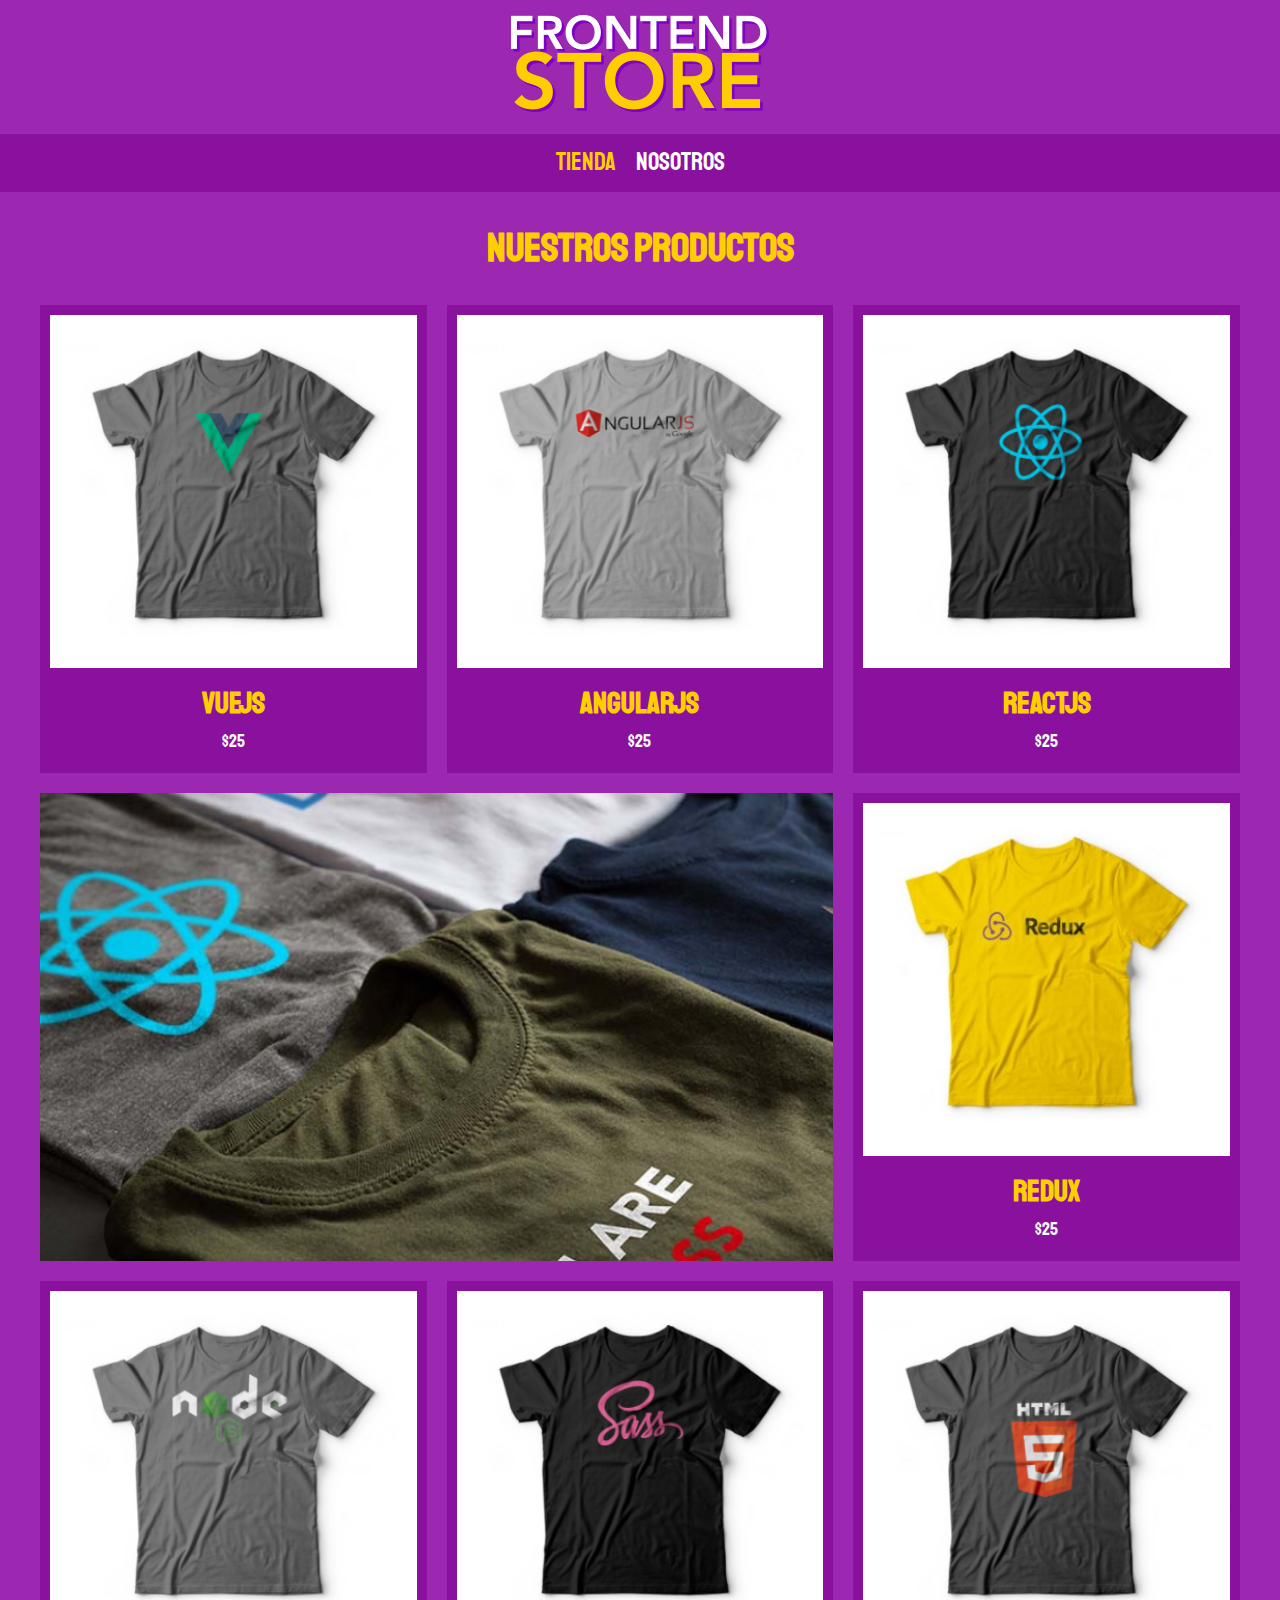
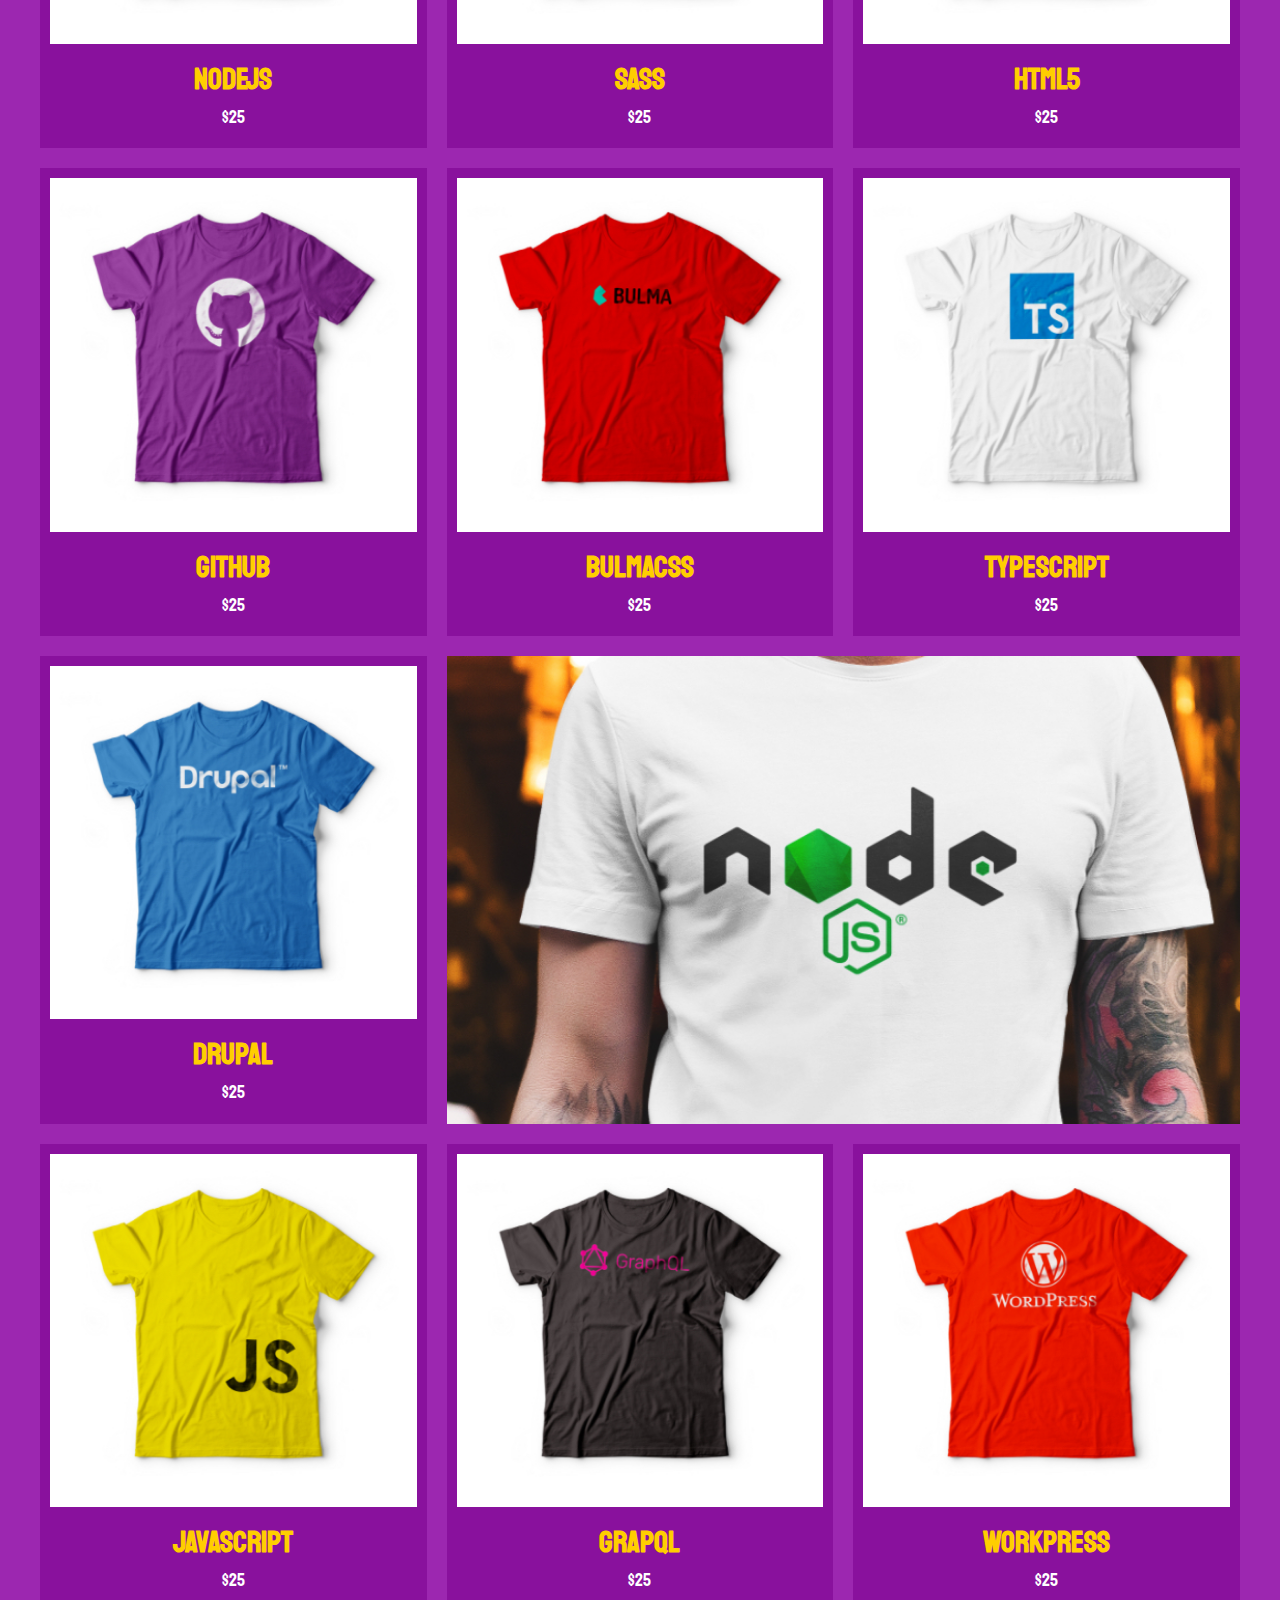
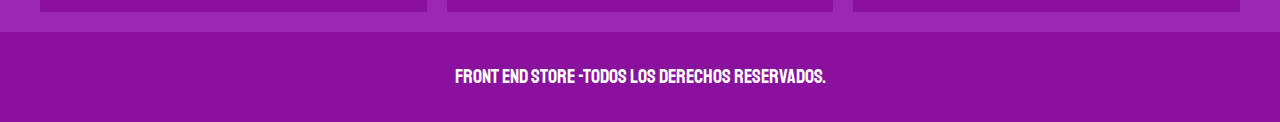
<file: Index.html>
<!DOCTYPE html>
<html lang="es">
<head>
    <meta charset="UTF-8">
    <meta name="viewport" content="width=device-width, initial-scale=1.0">
    <link rel="preconnect" href="https://fonts.googleapis.com">
    <link rel="preconnect" href="https://fonts.gstatic.com" crossorigin>
    <link href="https://fonts.googleapis.com/css2?family=Staatliches&display=swap" rel="stylesheet">
    <link rel="stylesheet" href="css/normalize.css">
    <link rel="stylesheet" href="css/style.css">
    <title>FrontEnd</title>
</head>
<body>
    <header class="header">
        <div class="header__logo">
            <a href="Index.html"><img src="img/logo.png" alt="logo"></a>
            </div>
    </header>
        <nav class="nav">
            <a href="Index.html" class="nav__link nav__link--activo">Tienda</a>
            <a href="nosotros.html" class="nav__link">Nosotros</a>
        </nav>
    <main class="contenedor">
        <h1>Nuestros Productos</h1>
        <div class="grid">
            <div class="producto">
                <a href="producto.html">
                <img class="producto__imagen" src="img/1.jpg" alt="camiseta">
                <div class="producto__informacion">
                <p class="producto__nombre">VueJS</p>
                <p class="producto__precio">$25</p>
                </div>
            </a>
            </div> <!--Producto--> 
            <div class="producto">
                <a href="producto.html">
                <img class="producto__imagen" src="img/2.jpg" alt="camiseta">
                <div class="producto__informacion">
                <p class="producto__nombre">AngularJS</p>
                <p class="producto__precio">$25</p>
                </div>
            </a>
            </div> <!--Producto--> 
            <div class="producto">
                <a href="producto.html">
                <img class="producto__imagen" src="img/3.jpg" alt="camiseta">
                <div class="producto__informacion">
                <p class="producto__nombre">ReactJS</p>
                <p class="producto__precio">$25</p>
                </div>
            </a>
            </div> <!--Producto--> 
            <div class="producto">
                <a href="producto.html">
                <img class="producto__imagen" src="img/4.jpg" alt="camiseta">
                <div class="producto__informacion">
                <p class="producto__nombre">Redux</p>
                <p class="producto__precio">$25</p>
                </div>
            </a>
            </div> <!--Producto--> 
            <div class="producto">
                <a href="producto.html">
                <img class="producto__imagen" src="img/5.jpg" alt="camiseta">
                <div class="producto__informacion">
                <p class="producto__nombre">NodeJS</p>
                <p class="producto__precio">$25</p>
                </div>
            </a>
            </div> <!--Producto--> 
            <div class="producto">
                <a href="producto.html">
                <img class="producto__imagen" src="img/6.jpg" alt="camiseta">
                <div class="producto__informacion">
                <p class="producto__nombre">SASS</p>
                <p class="producto__precio">$25</p>
                </div>
            </a>
            </div> <!--Producto--> 
            <div class="producto">
                <a href="producto.html">
                <img class="producto__imagen" src="img/7.jpg" alt="camiseta">
                <div class="producto__informacion">
                <p class="producto__nombre">HTML5</p>
                <p class="producto__precio">$25</p>
                </div>
            </a>
            </div> <!--Producto--> 
            <div class="producto">
                <a href="producto.html">
                <img class="producto__imagen" src="img/8.jpg" alt="camiseta">
                <div class="producto__informacion">
                <p class="producto__nombre">GitHub</p>
                <p class="producto__precio">$25</p>
                </div>
            </a>
            </div> <!--Producto--> 
            <div class="producto">
                <a href="producto.html">
                <img class="producto__imagen" src="img/9.jpg" alt="camiseta">
                <div class="producto__informacion">
                <p class="producto__nombre">BulmaCSS</p>
                <p class="producto__precio">$25</p>
                </div>
            </a>
            </div> <!--Producto--> 
            <div class="producto">
                <a href="producto.html">
                <img class="producto__imagen" src="img/10.jpg" alt="camiseta">
                <div class="producto__informacion">
                <p class="producto__nombre">TypeScript</p>
                <p class="producto__precio">$25</p>
                </div>
            </a>
            </div> <!--Producto--> 
            <div class="producto">
                <a href="producto.html">
                <img class="producto__imagen" src="img/11.jpg" alt="camiseta">
                <div class="producto__informacion">
                <p class="producto__nombre">Drupal</p>
                <p class="producto__precio">$25</p>
                </div>
            </a>
            </div> <!--Producto--> 
            <div class="producto">
                <a href="producto.html">
                <img class="producto__imagen" src="img/12.jpg" alt="camiseta">
                <div class="producto__informacion">
                <p class="producto__nombre">JavaScript</p>
                <p class="producto__precio">$25</p>
                </div>
            </a>
            </div> <!--Producto--> 
            <div class="producto">
                <a href="producto.html">
                <img class="producto__imagen" src="img/13.jpg" alt="camiseta">
                <div class="producto__informacion">
                <p class="producto__nombre">GrapQL</p>
                <p class="producto__precio">$25</p>
                </div>
            </a>
            </div> <!--Producto--> 
            <div class="producto">
                <a href="producto.html">
                <img class="producto__imagen" src="img/14.jpg" alt="camiseta">
                <div class="producto__informacion">
                <p class="producto__nombre">WorkPress</p>
                <p class="producto__precio">$25</p>
                </div>
            </a>
            </div> <!--Producto--> 
            <div class="grafico grafico--camisas"></div>
            <div class="grafico grafico--node"></div>
        </div>
        
    </main>
    <footer class="footer">
        <p class="footer__texto">Front End Store -Todos los derechos reservados.</p>
    </footer>
</body>
</html>
</file>
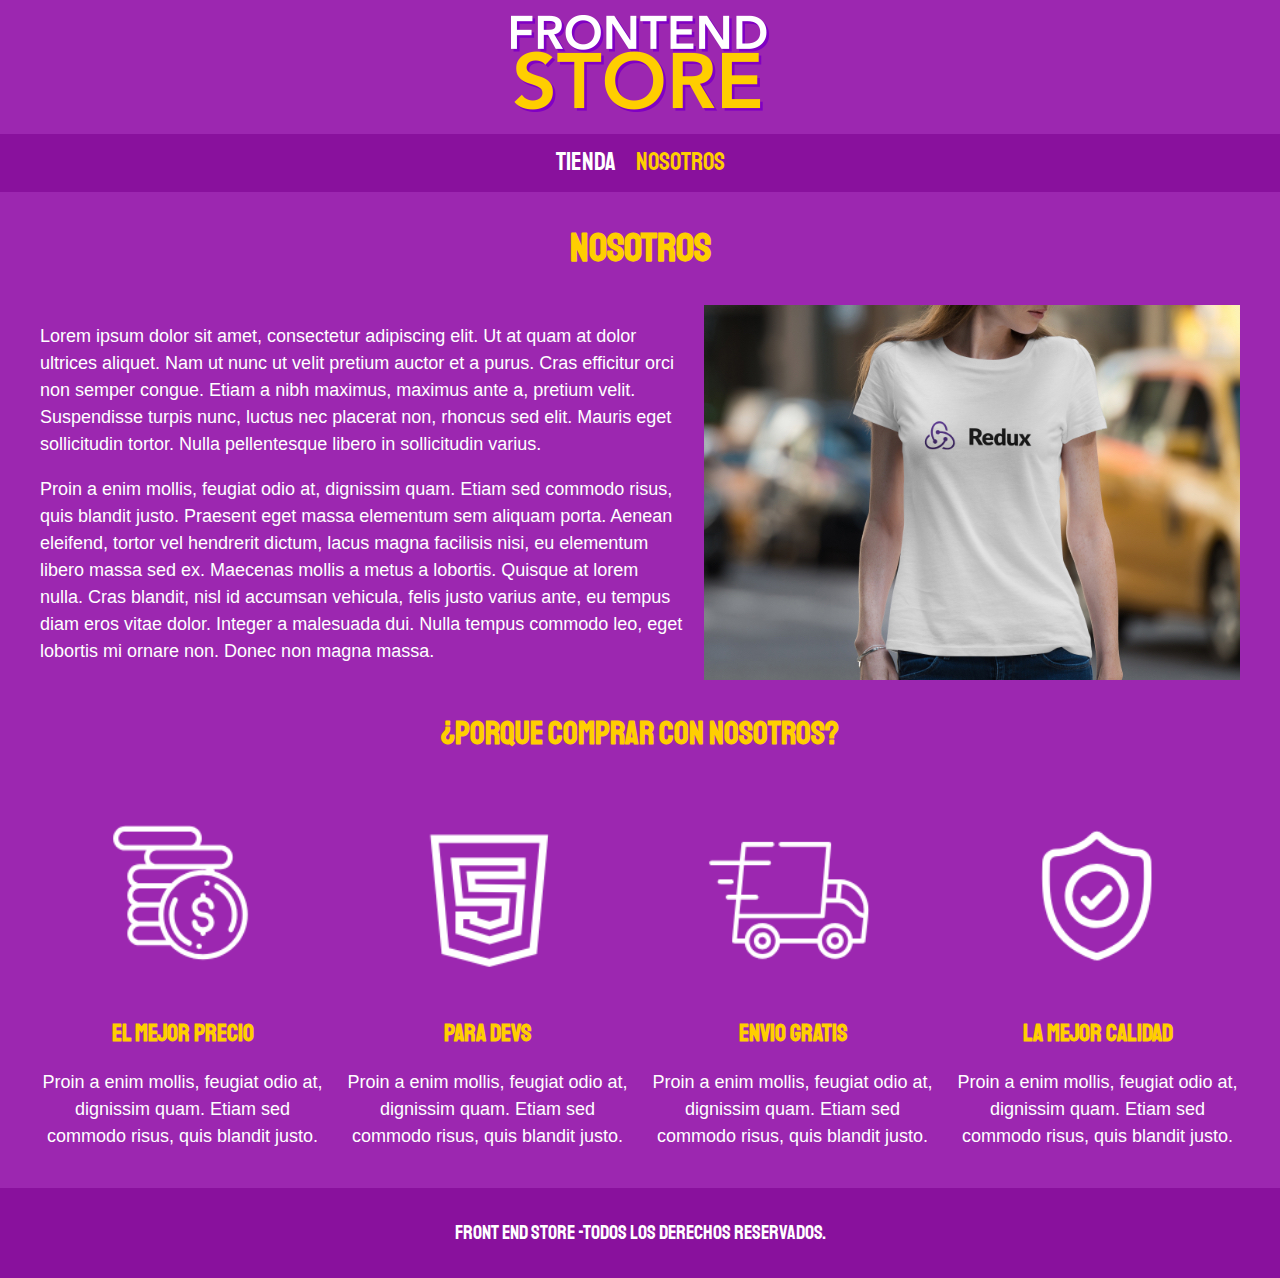
<file: nosotros.html>
<!DOCTYPE html>
<html lang="es">
<head>
    <meta charset="UTF-8">
    <meta name="viewport" content="width=device-width, initial-scale=1.0">
    <link rel="preconnect" href="https://fonts.googleapis.com">
    <link rel="preconnect" href="https://fonts.gstatic.com" crossorigin>
    <link href="https://fonts.googleapis.com/css2?family=Staatliches&display=swap" rel="stylesheet">
    <link rel="stylesheet" href="css/normalize.css">
    <link rel="stylesheet" href="css/style.css">
    <title>FrontEnd</title>
</head>
<body>
    <header class="header">
        <div class="header__logo">
            <a href="Index.html"><img src="img/logo.png" alt="logo"></a>
        </div>
    </header>
        <nav class="nav">
            <a href="Index.html" class="nav__link">Tienda</a>
            <a href="nosotros.html" class="nav__link nav__link--activo">Nosotros</a>
        </nav>
    <main class="contenedor">
        <h1>Nosotros</h1>
        <div class="nosotros">
        <div class="nosotros__contenido">
            <p>Lorem ipsum dolor sit amet, consectetur adipiscing elit. Ut at quam at dolor ultrices aliquet.
                Nam ut nunc ut velit pretium auctor et a purus. Cras efficitur orci non semper congue. Etiam
                a nibh maximus, maximus ante a, pretium velit. Suspendisse turpis nunc, luctus nec placerat non,
                rhoncus sed elit. Mauris eget sollicitudin tortor. Nulla pellentesque libero in sollicitudin varius.</p>
            <p>Proin a enim mollis, feugiat odio at, dignissim quam. Etiam sed commodo risus, quis blandit justo. 
            Praesent eget massa elementum sem aliquam porta. Aenean eleifend, tortor vel hendrerit dictum, lacus magna
            facilisis nisi, eu elementum libero massa sed ex. Maecenas mollis a metus a lobortis. Quisque at lorem nulla.
            Cras blandit, nisl id accumsan vehicula, felis justo varius ante, eu tempus diam eros vitae dolor. Integer a
            malesuada dui. Nulla tempus commodo leo, eget lobortis mi ornare non. Donec non magna massa.</p>
        </div>
        <img class="nosotros__imagen" src="img/nosotros.jpg" alt="nosotros">
        </div>
    </main>
    <section class="contenedor comprar">
        <h2 class="comprar__titulo">¿Porque Comprar con nosotros?</h2>
        <div class="bloques">
            <div class="bloque">
                <img class="bloque__imagen" src="img/icono_1.png" alt="PorqueComprar">
                <h3 class="bloque__titulo">El mejor Precio</h3>
                <p>Proin a enim mollis, feugiat odio at, dignissim quam. Etiam sed commodo risus, quis blandit justo.</p>
            </div> <!--Bloque-->
            <div class="bloque">
                <img class="bloque__imagen" src="img/icono_2.png" alt="PorqueComprar">
                <h3 class="bloque__titulo">Para Devs</h3>
                <p>Proin a enim mollis, feugiat odio at, dignissim quam. Etiam sed commodo risus, quis blandit justo.</p>
            </div> <!--Bloque-->
            <div class="bloque">
                <img class="bloque__imagen" src="img/icono_3.png" alt="PorqueComprar">
                <h3 class="bloque__titulo">Envio Gratis</h3>
                <p>Proin a enim mollis, feugiat odio at, dignissim quam. Etiam sed commodo risus, quis blandit justo.</p>
            </div> <!--Bloque-->
            <div class="bloque">
                <img class="bloque__imagen" src="img/icono_4.png" alt="PorqueComprar">
                <h3 class="bloque__titulo">La mejor calidad</h3>
                <p>Proin a enim mollis, feugiat odio at, dignissim quam. Etiam sed commodo risus, quis blandit justo.</p>
            </div> <!--Bloque-->
        </div> <!--Bloques-->
    </section> <!--Seccion-->
    <footer class="footer">
        <p class="footer__texto">Front End Store -Todos los derechos reservados.</p>
    </footer>
</body>
</html>
</file>
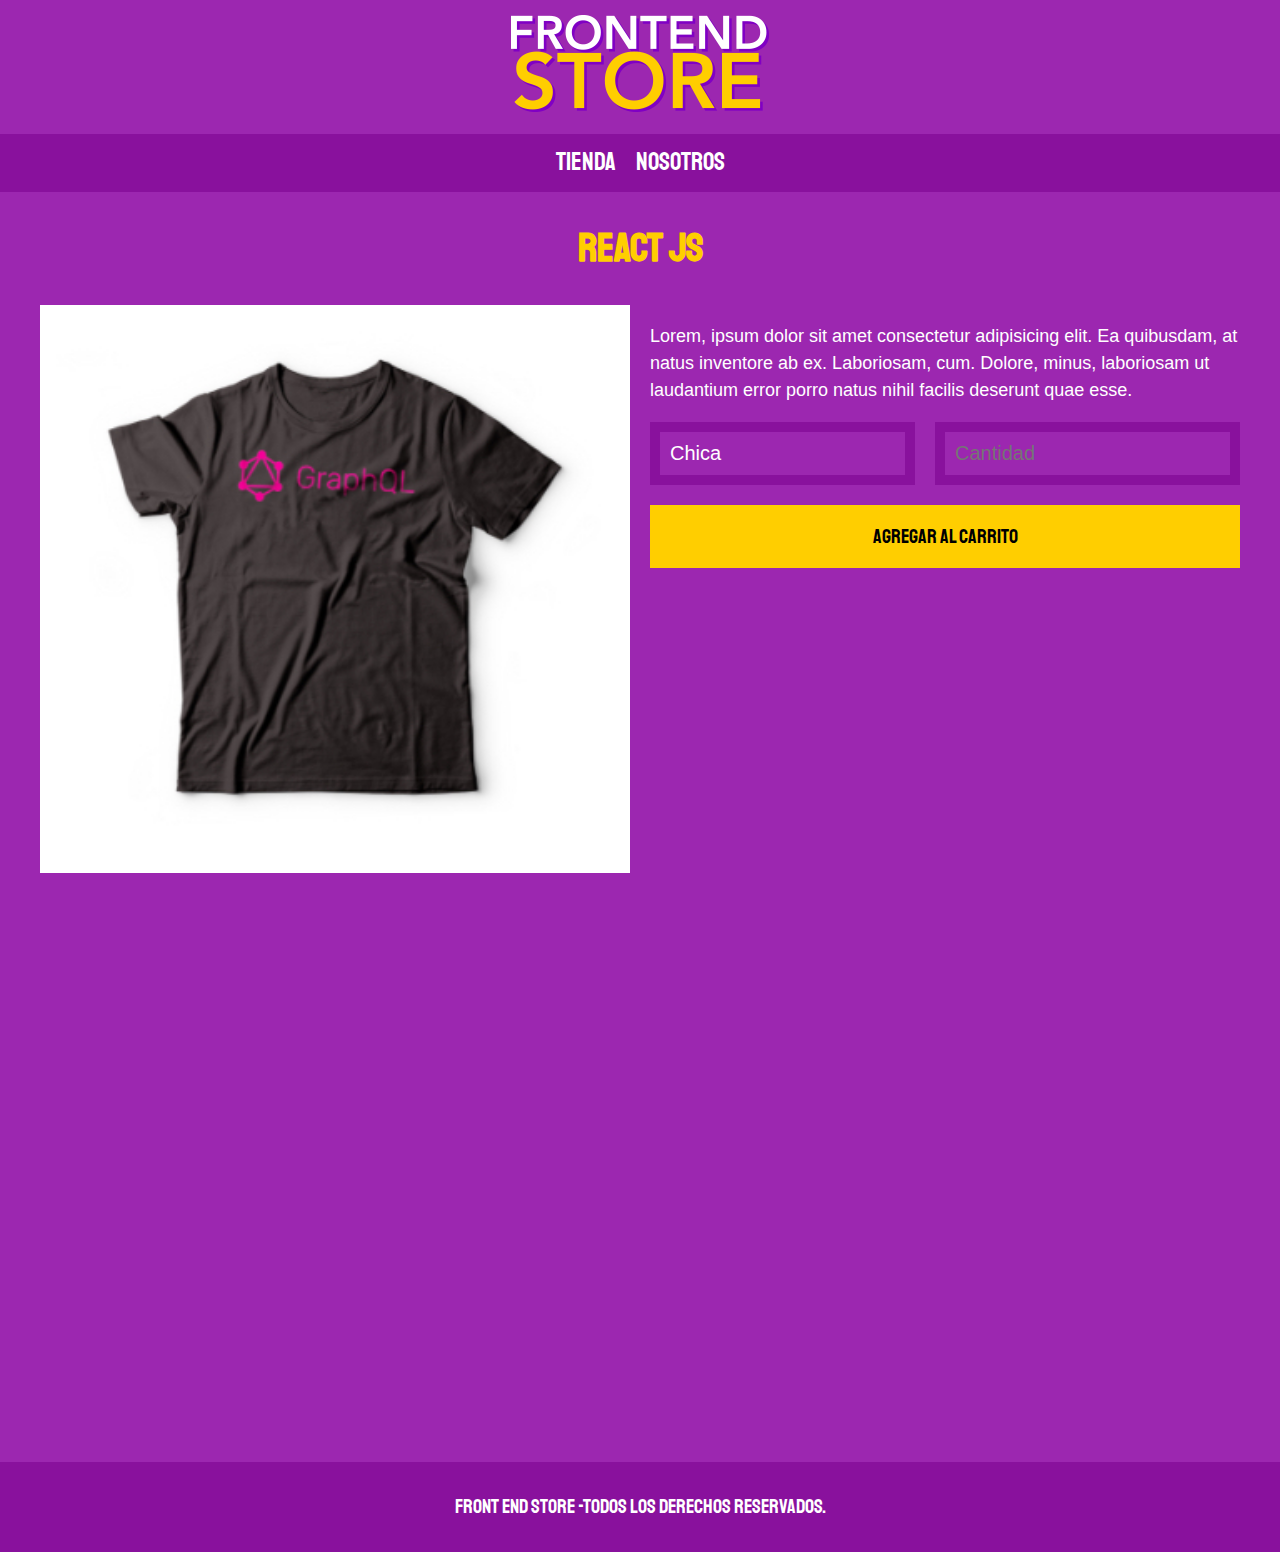
<file: producto.html>
<!DOCTYPE html>
<html lang="es">
<head>
    <meta charset="UTF-8">
    <meta name="viewport" content="width=device-width, initial-scale=1.0">
    <link rel="preconnect" href="https://fonts.googleapis.com">
    <link rel="preconnect" href="https://fonts.gstatic.com" crossorigin>
    <link href="https://fonts.googleapis.com/css2?family=Staatliches&display=swap" rel="stylesheet">
    <link rel="stylesheet" href="css/normalize.css">
    <link rel="stylesheet" href="css/style.css">
    <title>FrontEnd</title>
</head>
<body>
    <header class="header">
        <div class="header__logo">
            <a href="Index.html"><img src="img/logo.png" alt="logo"></a>
        </div>
    </header>
        <nav class="nav">
            <a href="Index.html" class="nav__link">Tienda</a>
            <a href="nosotros.html" class="nav__link">Nosotros</a>
        </nav>
    <main class="contenedor">
        <h1>React JS</h1>
        <div class="camisa">
            <img class="camisa__imagen" src="img/13.jpg" alt="React">
            <div class="camisa__contenido">
                <p class="camisa__texto">Lorem, ipsum dolor sit amet consectetur adipisicing elit. Ea quibusdam, at natus inventore ab ex. Laboriosam, cum. Dolore, minus, laboriosam ut laudantium error porro natus nihil facilis deserunt quae esse.</p>
                <form class="formulario">
                <select class="formulario__campo">
                    <option>Chica</option>
                    <option>Mediana</option>
                    <option>Grande</option>
                </select>
                <input class="formulario__campo" type="number" min="1" placeholder="Cantidad">
                <input class="formulario__submit" type="submit" value="Agregar al carrito">    
            </form>
            </div>
        </div>
    </main>
    <footer class="footer">
        <p class="footer__texto">Front End Store -Todos los derechos reservados.</p>
    </footer>
</body>
</html>
</file>
<file: css/style.css>
:root{
    --primario: #9c27b0;
    --primarioOscuro: #89119D;
    --secundario: #FFCE00;
    --secundarioOscuro: rgb(233,287,2);
    --blanco: #FFFFFF;
    --negro: #000000;

    --fuentePrincipal: "Staatliches", system-ui;
}

html {
    box-sizing: border-box;
    font-size: 62.5%;
}
*, *:before, *::after {
    box-sizing: inherit;
}

/*Globales*/
body {
    background-color: #9c27b0;
    font-size: 1.6rem;
    line-height: 1.5;
}
p {
    font-size: 1.8rem;
    font-family: Arial, Helvetica, sans-serif;
    color: var(--blanco);
}
a {
    text-decoration: none;
}
.contenedor {
    max-width: 120rem;
    margin:0 auto;
}
img{
    width: 100%;
}
h1, h2, h3 {
    text-align: center;
    color: var(--secundario);
    font-family: var(--fuentePrincipal);
}
h1{ font-size: 4rem;}
h2{ font-size: 3.2rem;}
h3{ font-size: 2.4rem;}
/*Particulares*/
.header {
    display: flex;
    justify-content: center;
}
.header__logo {
    margin: 1.5rem;
}
/*Footer*/
.footer {
    background-color: var(--primarioOscuro);
    padding: 1rem 0;
    margin-top: 2rem;

}
.footer__texto {
    font-family: var(--fuentePrincipal);
    font-size: 2rem;
    text-align: center;
}
/*Navegacion*/
.nav{
    display: flex;
    justify-content: center;
    background-color: var(--primarioOscuro);
    padding: 1rem;
    gap: 2rem
}
.nav__link {
    font-family: var(--fuentePrincipal);
    color: var(--blanco);
    font-size: 2.5rem; 
}
.nav__link--activo,.nav__link:hover{
    color: var(--secundario);
}

/*Producto*/
.grid {
    display: grid;
    grid-template-columns: repeat(2,1fr);
    gap:2rem
}
@media (min-width:768px) {
    .grid {
        grid-template-columns: repeat(3,1fr);
    }
}
.producto {
    background-color: var(--primarioOscuro);
    padding: 1rem;
}
.producto__imagen {
    width: 100%;
}
.producto__nombre {
    font-size: 3rem;
    color: var(--secundario);
    font-weight: bold;
}
.producto__precio {
    font-size: 1.8rem;
}
.producto__nombre, .producto__precio {
    font-family: var(--fuentePrincipal);
    margin: 1rem 0;
    text-align: center;
    line-height: 1.2;
}

/*Graficos*/
.grafico {
    min-height: 38rem;
    background-size: cover;
    grid-column: 1 / 3;
}
.grafico--camisas {
    grid-row:2 / 3 ;
    background-image: url(../img/grafico1.jpg);
}
.grafico--node {
    background-image: url(../img/grafico2.jpg);
    grid-row: 8 / 9;
}   
@media (min-width:768px) {
    .grafico--node {
        grid-row: 5 / 6;
        grid-column: 2 / 4;
    }
}

/*Nosotros*/
.nosotros {
    display: grid;
    grid-template-rows:repeat(2,auto) ;
}
@media (min-width:768px) {
    .nosotros {
        grid-template-columns: repeat(2,auto);
        column-gap: 2rem;
    }
}
.nosotros__imagen {
    grid-row: 1 / 2;
}
@media (min-width:768px) {
    .nosotros__imagen {
        grid-column: 2 / 3;
    } 
}

/*Bloques*/
.bloques {
    display: grid;
    grid-template-columns: repeat(2,1fr);
    gap: 2rem;
}
@media (min-width:768px) {
    .bloques {
        grid-template-columns: repeat(4,1fr);
    }   
}
.bloque {
    text-align: center;
}
.bloque__titulo {
    margin: 0;
}

/*Producto*/
@media (min-width:768px) {
    .camisa {
        display: grid;
        grid-template-columns: repeat(2,1fr);
        column-gap: 2rem;
    }
}
.camisa {
    grid-template-rows: repeat(2,1fr); 
}
.camisa__imagen {
    grid-column: 1 / 2;
}
.camisa__contenido {
    grid-column: 2 / 3;
}
.formulario {
    display: grid;
    grid-template-columns: repeat(2,1fr);
    gap: 2rem;
}
.formulario__campo {
    background-color: transparent;
    border: 1rem solid var(--primarioOscuro);
    color: var(--blanco); 
    font-size: 2rem;
    font-family: Arial, Helvetica, sans-serif;
    padding: 1rem;
    appearance: none;
    
}
.formulario__submit {
    background-color: var(--secundario);
    border: none;
    font-size: 2rem;
    font-family: var(--fuentePrincipal);
    padding: 2rem;
    transition: background-color .3s ease;
    grid-column: 1 / 3;
}
.formulario__submit:hover {
    cursor: pointer;
    background-color: var(--secundarioOscuro);
}
</file>
